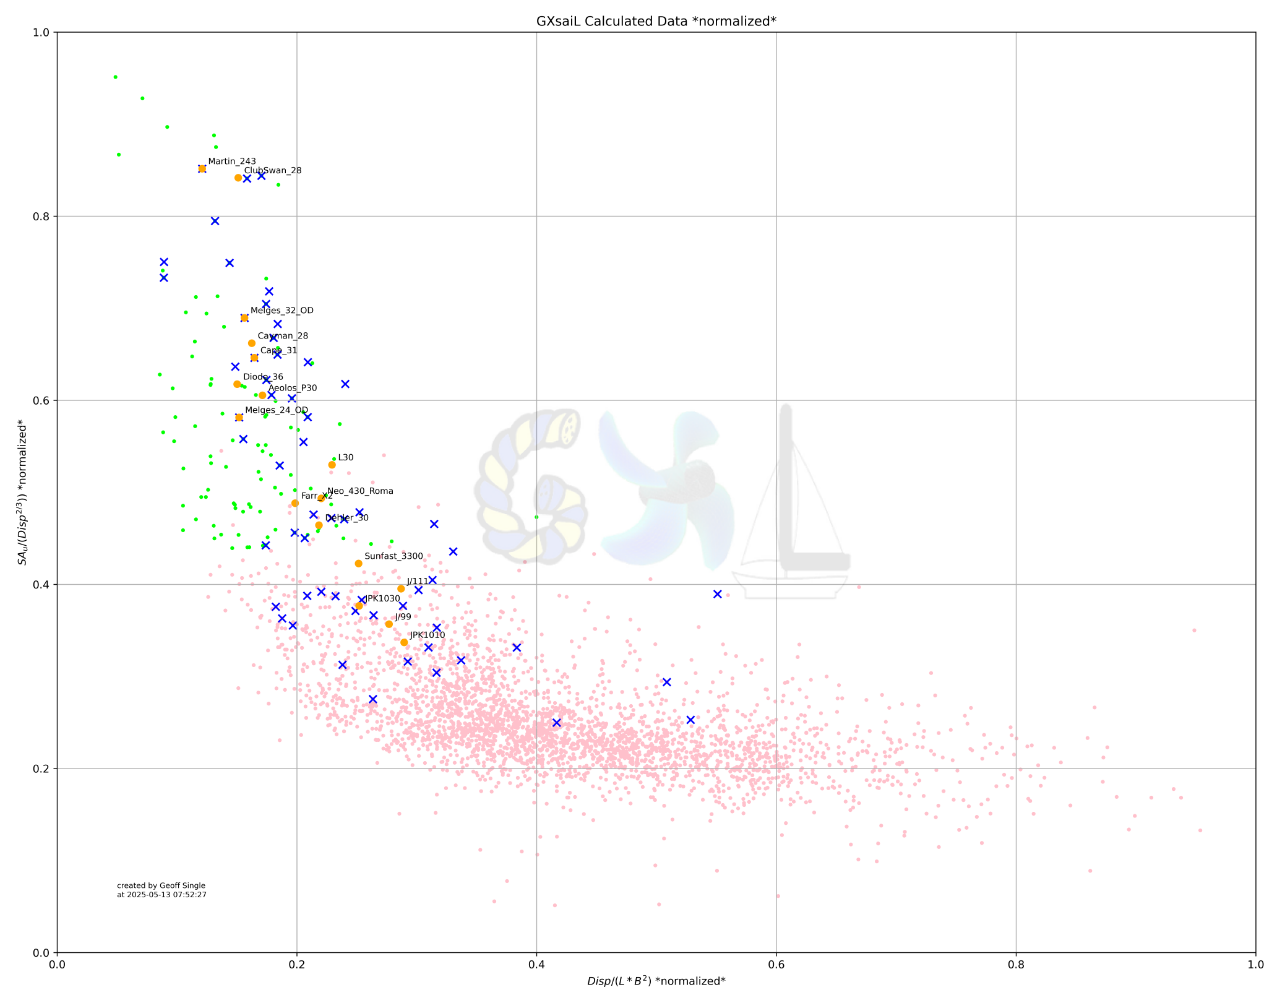
<file: gxsail/index.html>
<!DOCTYPE html>
<html lang="en">
<head>
    <meta charset="UTF-8">
    <meta name="viewport" content="width=device-width, initial-scale=1.0">
    <title>Graph</title>
</head>
<body>
    <img src="01-GXsaiL_plot.png" alt="Graph" style="max-width: 100%; height: auto;">
</body>
</html>
</file>
